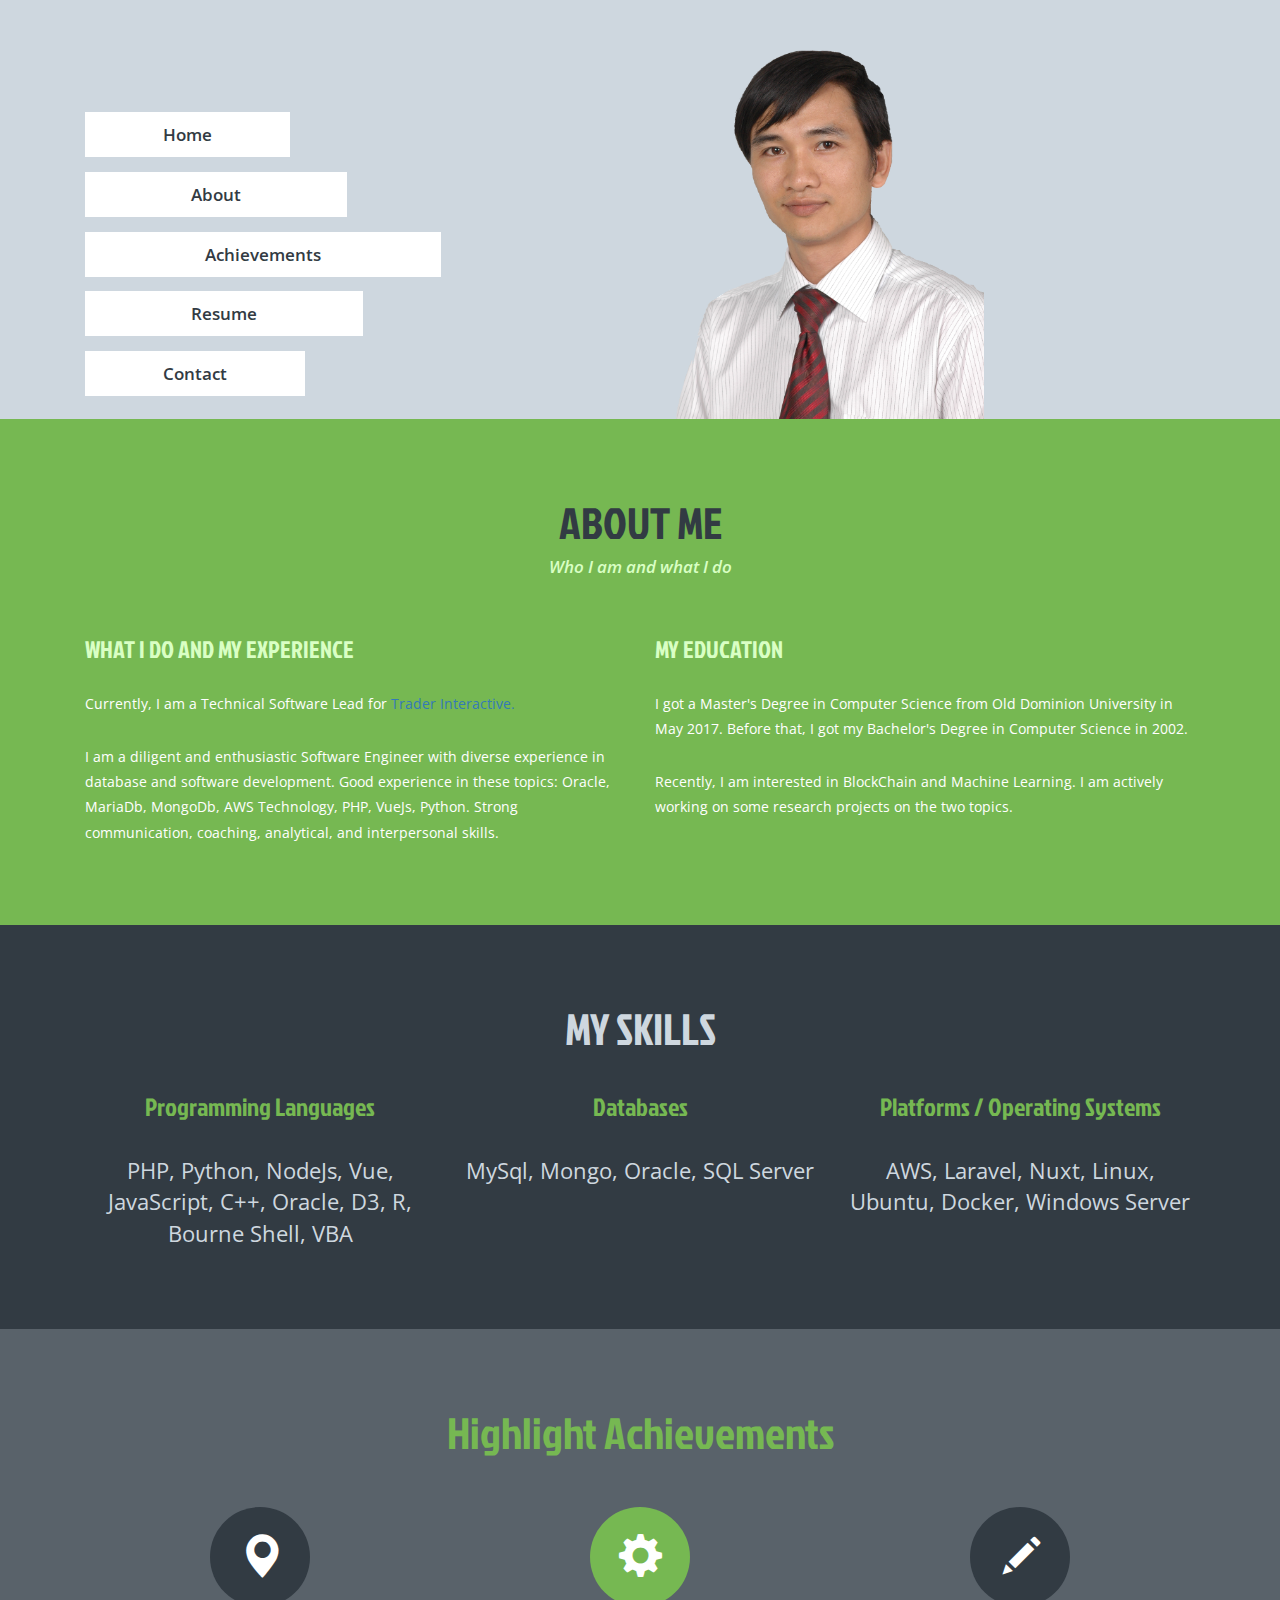
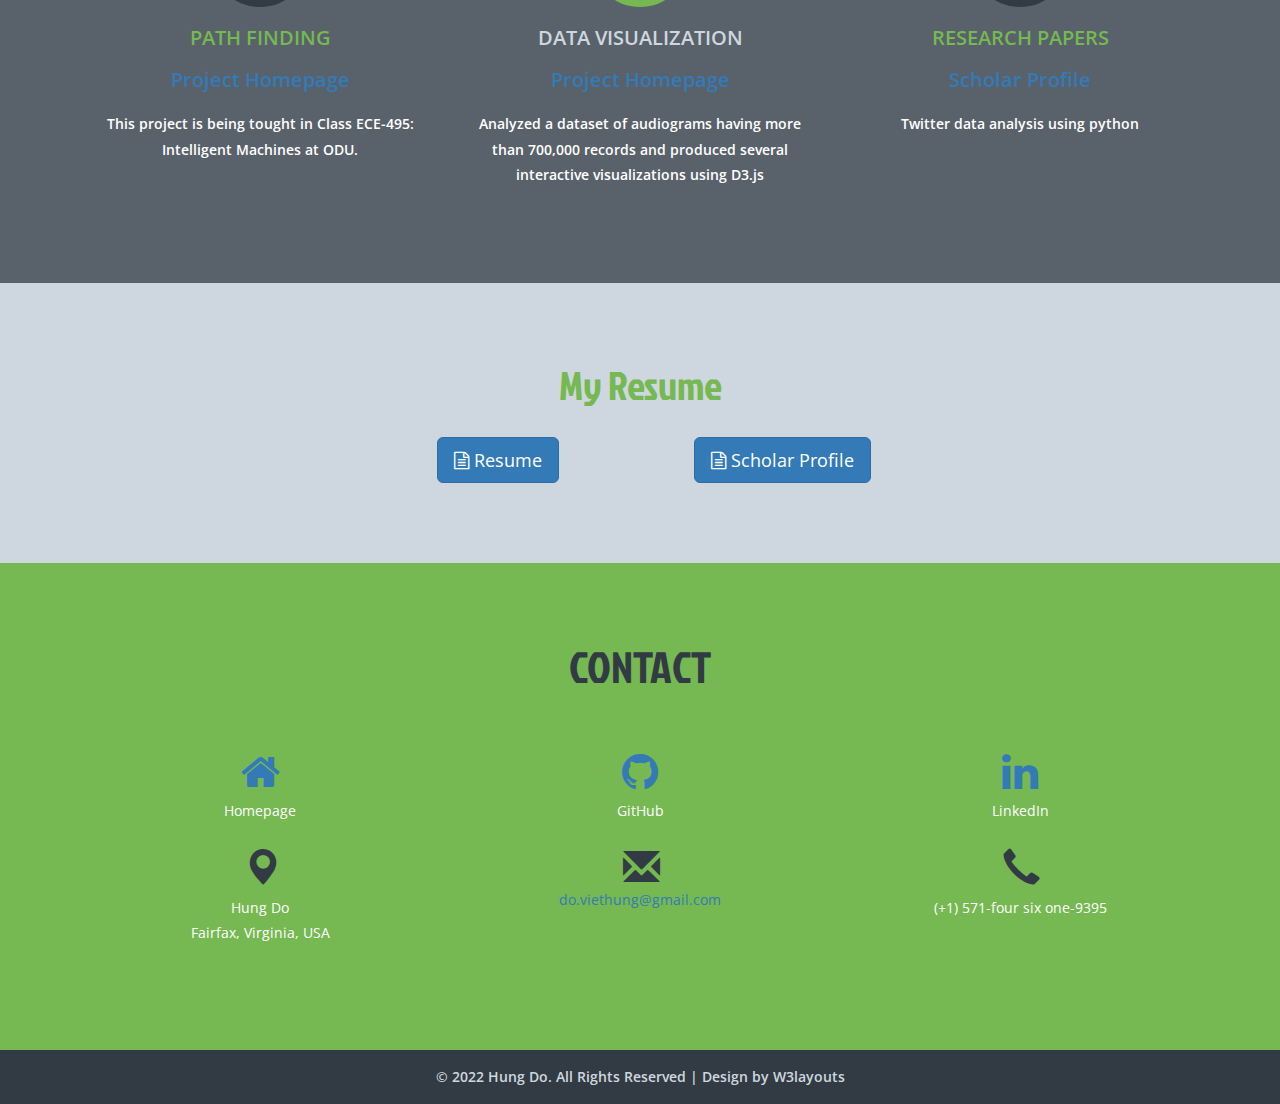
<file: index.html>
<!--
Author: W3layouts
Author URL: http://w3layouts.com
License: Creative Commons Attribution 3.0 Unported
License URL: http://creativecommons.org/licenses/by/3.0/
-->
<!DOCTYPE html>
<html>
<head>
	<meta name="msvalidate.01" content="E6979C4546B66E32DCF0E6ED31C07DB8" />
	<title>Hung Do Personal Homepage</title>
	<!--fonts-->
		<link href='//fonts.googleapis.com/css?family=Jockey+One' rel='stylesheet' type='text/css'>
		<link href='//fonts.googleapis.com/css?family=Open+Sans:300italic,400italic,600italic,700italic,800italic,400,300,600,700,800' rel='stylesheet' type='text/css'>
	<!--//fonts-->
			<link href="css/bootstrap.css" rel="stylesheet">
			<link href="css/font-awesome.min.css" rel="stylesheet">
			<link href="css/style.css" rel="stylesheet" type="text/css" media="all" />
	<!--for-mobile-apps-->
		<meta name="viewport" content="width=device-width, initial-scale=1">
		<meta http-equiv="Content-Type" content="text/html; charset=utf-8" />
		<meta name="keywords" content="Peak Responsive web template, Bootstrap Web Templates, Flat Web Templates, Andriod Compatible web template, 
		Smartphone Compatible web template, free webdesigns for Nokia, Samsung, LG, SonyErricsson, Motorola web design" />
		<script type="application/x-javascript"> addEventListener("load", function() { setTimeout(hideURLbar, 0); }, false); function hideURLbar(){ window.scrollTo(0,1); } </script>
	<!--//for-mobile-apps-->	
	<!--js-->
		<script type="text/javascript" src="js/jquery.min.js"></script>
		<script src="js/modernizr.custom.97074.js"></script>
	<!--js-->
	<!--start-smoth-scrolling-->
		<script type="text/javascript" src="js/move-top.js"></script>
		<script type="text/javascript" src="js/easing.js"></script>
		<script type="text/javascript">
			jQuery(document).ready(function($) {
				$(".scroll").click(function(event){		
					event.preventDefault();
					$('html,body').animate({scrollTop:$(this.hash).offset().top},1000);
				});
			});
		</script>
	<!--start-smoth-scrolling-->
</head>
<body>
<!--banner-->
<div id="home" class="banner">
	<div class="container">
		<div class="banner-grids">
			<div class="col-md-5 navigation">
				
				<div class="nav-right">
						<span class="menu"><img src="images/menu.png" alt="" /></span>
							<nav class="cl-effect-1">
								<ul class="nav1">
									<li><a class="scroll" href="#home">Home</a></li>
									<li><a class="scroll" href="#about">About</a></li>
									<li><a class="scroll" href="#Achievements">Achievements</a></li>
									<li><a class="scroll" href="#contact">Resume</a></li>
									<li><a class="scroll" href="#contact">Contact</a></li>
								</ul>
							</nav>
							<!-- script for menu -->
							<script> 
								$( "span.menu" ).click(function() {
								$( "ul.nav1" ).slideToggle( 300, function() {
								 // Animation complete.
								});
								});
							</script>
							<!-- //script for menu -->

				</div>
				<div class="clearfix"></div>
			</div>
			<div class="col-md-6 banner-image text-center">
				<img src="images/hungdo.png" alt=""/>
			</div>
			<div class="clearfix"></div>
		</div>
	</div>
</div>
<!-- //banner -->
<!-- about -->
<div id="about" class="about">
	<div class="container">
		<div class="about-info">
				<h3>ABOUT ME</h3>
				<h4>Who I am and what I do</h4>
		</div>
		<div class="about-grids">
		   	<div class="col-md-6 about-grid">
				   <h4>What I do and my experience</h4>
				   <p>Currently, I am a Technical Software Lead for 
						<a href="http://www.traderinteractive.com/">Trader Interactive.</a> 
				 	</p>
		   		<p>I am a diligent and enthusiastic Software Engineer with diverse experience in database and software development. 
					   Good experience in these topics: Oracle, MariaDb, MongoDb, AWS Technology, PHP, VueJs, Python. 
					   Strong communication, coaching, analytical, and interpersonal skills.</p>
		   	</div>
		   	<div class="col-md-6 about-grid">
		   		<h4>My Education</h4>
		   		<p>I got a Master's Degree in Computer Science from Old Dominion University in May 2017. 
					   Before that, I got my Bachelor's Degree in Computer Science in 2002.</p>
				<p>Recently, I am interested in BlockChain and Machine Learning. I am actively working on some research projects on the two topics.</p>
		   	</div>
		   	<div class="clearfix"> </div>
		</div>   
	</div>
</div>
<!-- //about -->
<!-- my skills -->
	<div class="our-skills">
		<div class="container">
			<div class="skill-info">
				<h2>MY SKILLS</h2>
			</div>
			
					<div class="col-md-4 skills-grid text-center skill-info">
						
						<h3>Programming Languages</h3>
						<p>PHP, Python, NodeJs, Vue, JavaScript, C++, Oracle, D3, R, Bourne Shell, VBA</p>
					</div>

					<div class="col-md-4 skills-grid text-center skill-info">
						
						<h3>Databases</h3>
						<p>MySql, Mongo, Oracle, SQL Server</p>
					</div>
					<div class="col-md-4 skills-grid text-center skill-info">
					
						<h3>Platforms / Operating Systems</h3><p> AWS, Laravel, Nuxt, Linux, Ubuntu, Docker, Windows Server</p>
					</div>
					
					<div class="clearfix"> </div>
				  
			
		</div>	
	</div>
<!-- //my skills -->

<!--services-->
<div id="Achievements" class="services">
	<div class="container">
		<div class="ser-head">
			<h3>Highlight Achievements</h3>
		</div>
		<div class="wel-grids">
			
			<div class="col-md-4 wel-grid btm-gre text-center">
				<div class="btm-clr">
					<figure class="icon">

						<span class="glyphicon glyphicon-map-marker" aria-hidden="true">
						</span>
					</figure>
					<h3>PATH FINDING</h3>
					<p class="get-info"><h3><a href="https://github.com/hungvietdo/Path-Finding" target="_blank">Project Homepage</a><h3>
					</p>
					<p>This project is being tought in Class ECE-495: Intelligent Machines at ODU. 
					</p>
					
				</div>
			</div>
			<div class="col-md-4 wel-grid text-center">
				<div class="btm-clr">
					<figure class="icon">
						<span class="glyphicon glyphicon-cog" aria-hidden="true"></span>
					</figure>
					<h3>DATA VISUALIZATION</h3>
					<p class="get-info"><h3><a href="" target="_blank">Project Homepage</a><h3>
					</p>
					<p> Analyzed a dataset of audiograms having more than 700,000 records and produced several interactive visualizations using D3.js</p>

				</div>
			</div>
			<div class="col-md-4 wel-grid btm-gre text-center">
				<div class="btm-clr">
					<figure class="icon">
						<span class="glyphicon glyphicon-pencil" aria-hidden="true"></span>
					</figure>
					<h3>RESEARCH PAPERS</h3>
					<p class="get-info"><h3><a href="https://scholar.google.com/citations?user=_G6XHUcAAAAJ&hl=en" target="_blank">Scholar Profile</a><h3>
					</p>
					<p> Twitter data analysis using python</p>
				</div>
			</div>
			<div class="clearfix"></div>
		</div>
	</div>
</div>
<!--//services-->
 
<!-- get-in -->
<div id="contact" class="get-in-touch">
	<div class="container">
		<div class="get-info text-center">
			<h3> My Resume</h3>
		</div>
		<div class="col-md-3  get-info text-center col-md-offset-3">
			<a href="https://docs.google.com/document/d/1TeL557psgma0zZsEPvLYZjx-8lsq8dbyMbO_ZvL8U50/edit?usp=sharing" target="_blank"><br>
			<button class="btn btn-lg btn-conf btn-primary"><i class="fa fa-file-text-o" style="font-size:35"></i> Resume</button>
			</a>

		</div>

		<div class="col-md-3  get-info text-center">	
			<!-- https://drive.google.com/file/d/0B5EUvnUxO9g3YVhpN3g5MmtWV0E/view?usp=sharing -->
			<!-- <a href="https://docs.google.com/document/d/1dw0vD_a4UhAlxkBkAbA4YxwzPUcN-ka0z6d8TbOY8_o/edit?usp=sharing" target="_blank"><br> -->
			<a href="https://scholar.google.com/citations?user=_G6XHUcAAAAJ&hl=en" target="_blank"><br>				
			<button class="btn btn-lg btn-conf btn-primary"><i class="fa fa-file-text-o" style="font-size:35"></i> Scholar Profile</button>
			</a>

		</div>
	</div>
	
</div>
<!-- //get-in -->
<!-- contact-us -->
<div class="contact-us">

	<div class="about-info">
				<h3>CONTACT</h3>
			
	</div>


	<div class="container">



			<div class="about-grids">

			<div class="col-md-4 contact-grid text-center">
			<a href="#">
				<i class="fa fa-home fa-3x" aria-hidden="true"></i>
				<p>Homepage</p>
			</a>
				
			</div>
			<div class="col-md-4 contact-grid text-center">
			<a href="https://github.com/hungvietdo" target="_blank">
				<i class="fa fa-github fa-3x" aria-hidden="true"></i>
				<p>GitHub</p>
			</a>
			</div>
			<div class="col-md-4 contact-grid text-center">
			<a href="https://www.linkedin.com/in/hung-do-70779230" target="_blank">
				<i class="fa fa-linkedin fa-3x" aria-hidden="true"></i>
				<p>LinkedIn</p>
			</a>
			</div>
			
			<!-- 
			<i class="fa fa-twitter fa-3x" aria-hidden="true"></i>
			
			<i class="fa fa-linkedin fa-3x" aria-hidden="true"></i> -->
			
			</div>

			<div class="about-grids">
			<div class="col-md-4 contact-grid text-center">

				<div class="point-icon"><span class="glyphicon glyphicon-map-marker" aria-hidden="true"></span>
				</div>
				<p>Hung Do<br>
				Fairfax, Virginia, USA</p>

			</div>
			<div class="col-md-4 contact-grid text-center">
				<div class="point-icon"><span class="glyphicon glyphicon-envelope" aria-hidden="true"></span></div>
				<a href="mailto:do.viethung@gmail.com">do.viethung@gmail.com</a></p>
			</div>
			<div class="col-md-4 contact-grid text-center">
				<div class="point-icon"><span class="glyphicon glyphicon-earphone" aria-hidden="true"></span></div>
				<p>(+1) 571-four six one-9395</p>
			</div>
			</div>

	 
	</div>
</div>
<!-- //contact-us -->
<!-- footer -->
<div class="copy-right">
	<div class="container">
		<p> &copy; 2022 Hung Do. All Rights Reserved | Design by  <a href="http://w3layouts.com/"> W3layouts</a></p>
	</div>
</div>
<!-- footer -->
<!-- smooth scrolling -->
	<script type="text/javascript">
		$(document).ready(function() {
		/*
			var defaults = {
			containerID: 'toTop', // fading element id
			containerHoverID: 'toTopHover', // fading element hover id
			scrollSpeed: 1200,
			easingType: 'linear' 
			};
		*/								
		$().UItoTop({ easingType: 'easeOutQuart' });
		});
	</script>
	<a href="#" id="toTop" style="display: block;"> <span id="toTopHover" style="opacity: 1;"> </span></a>
<!-- //smooth scrolling -->
</body>
</html>
</file>
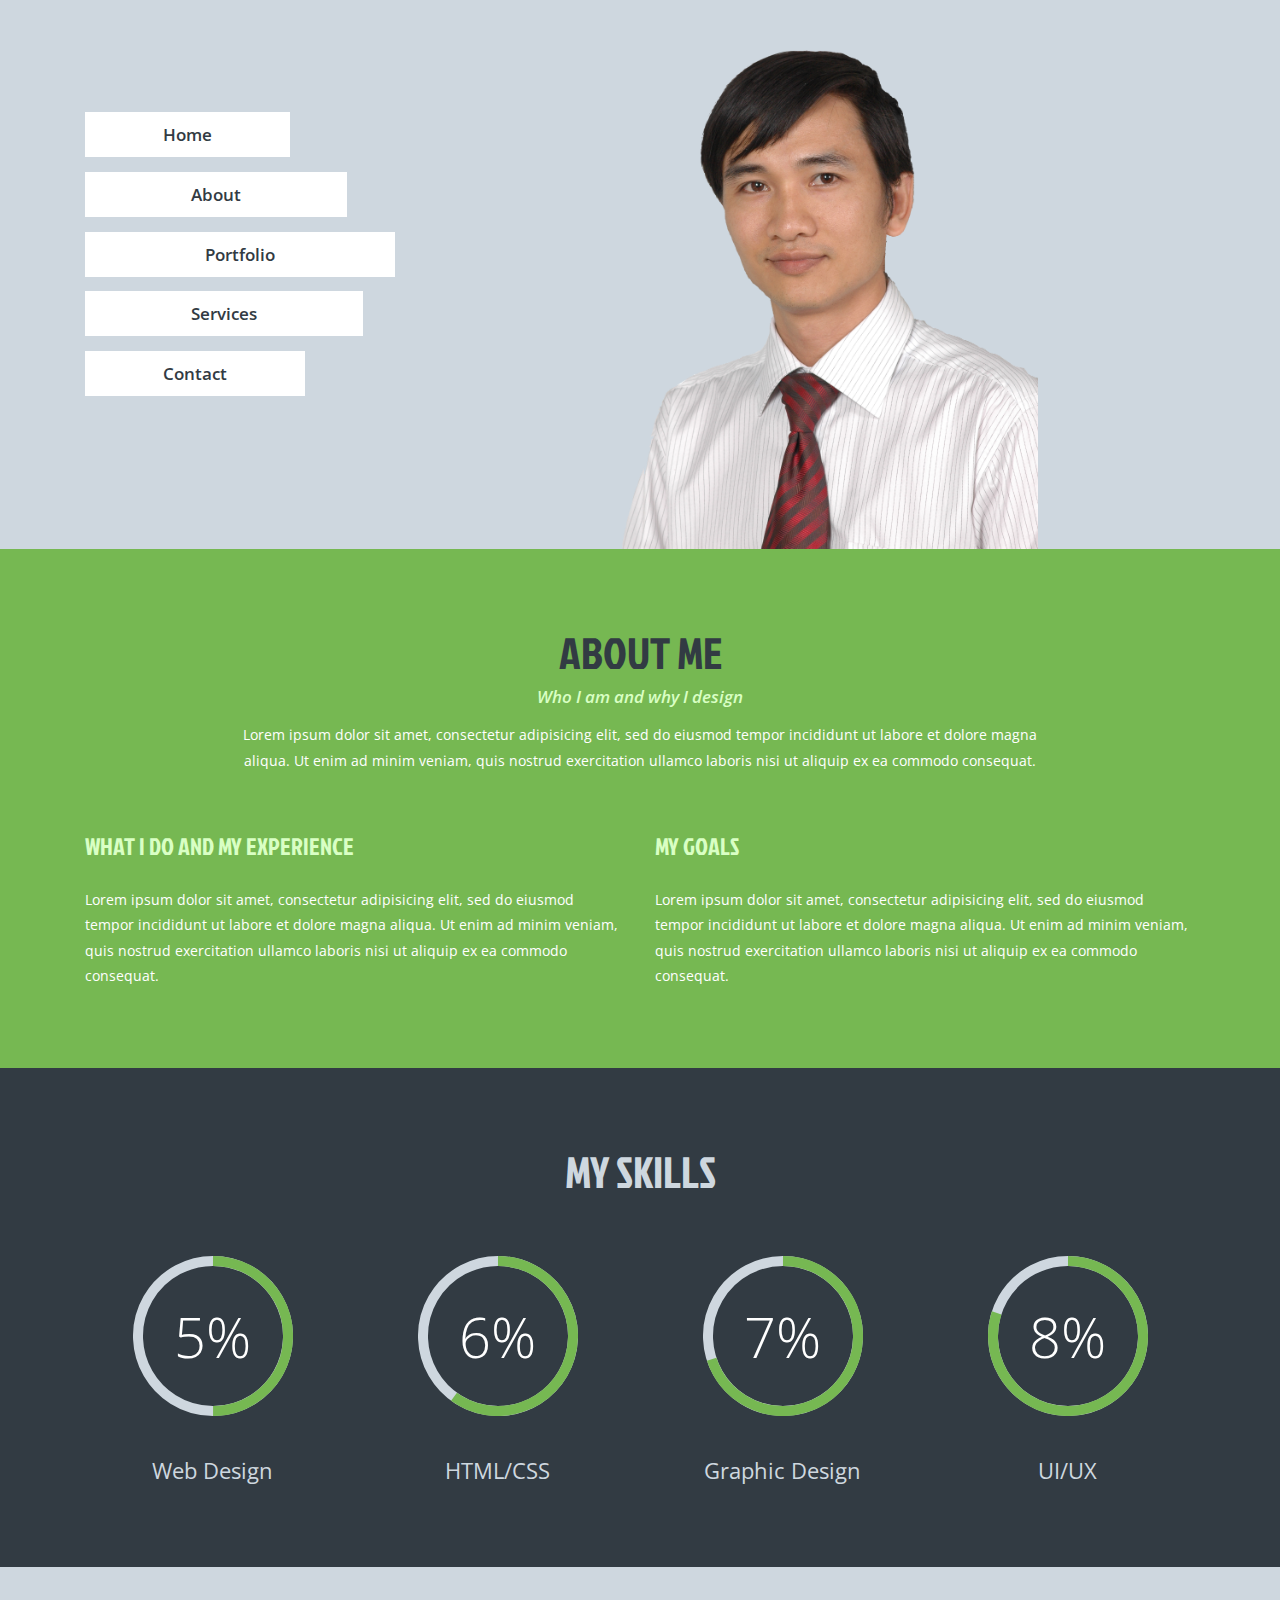
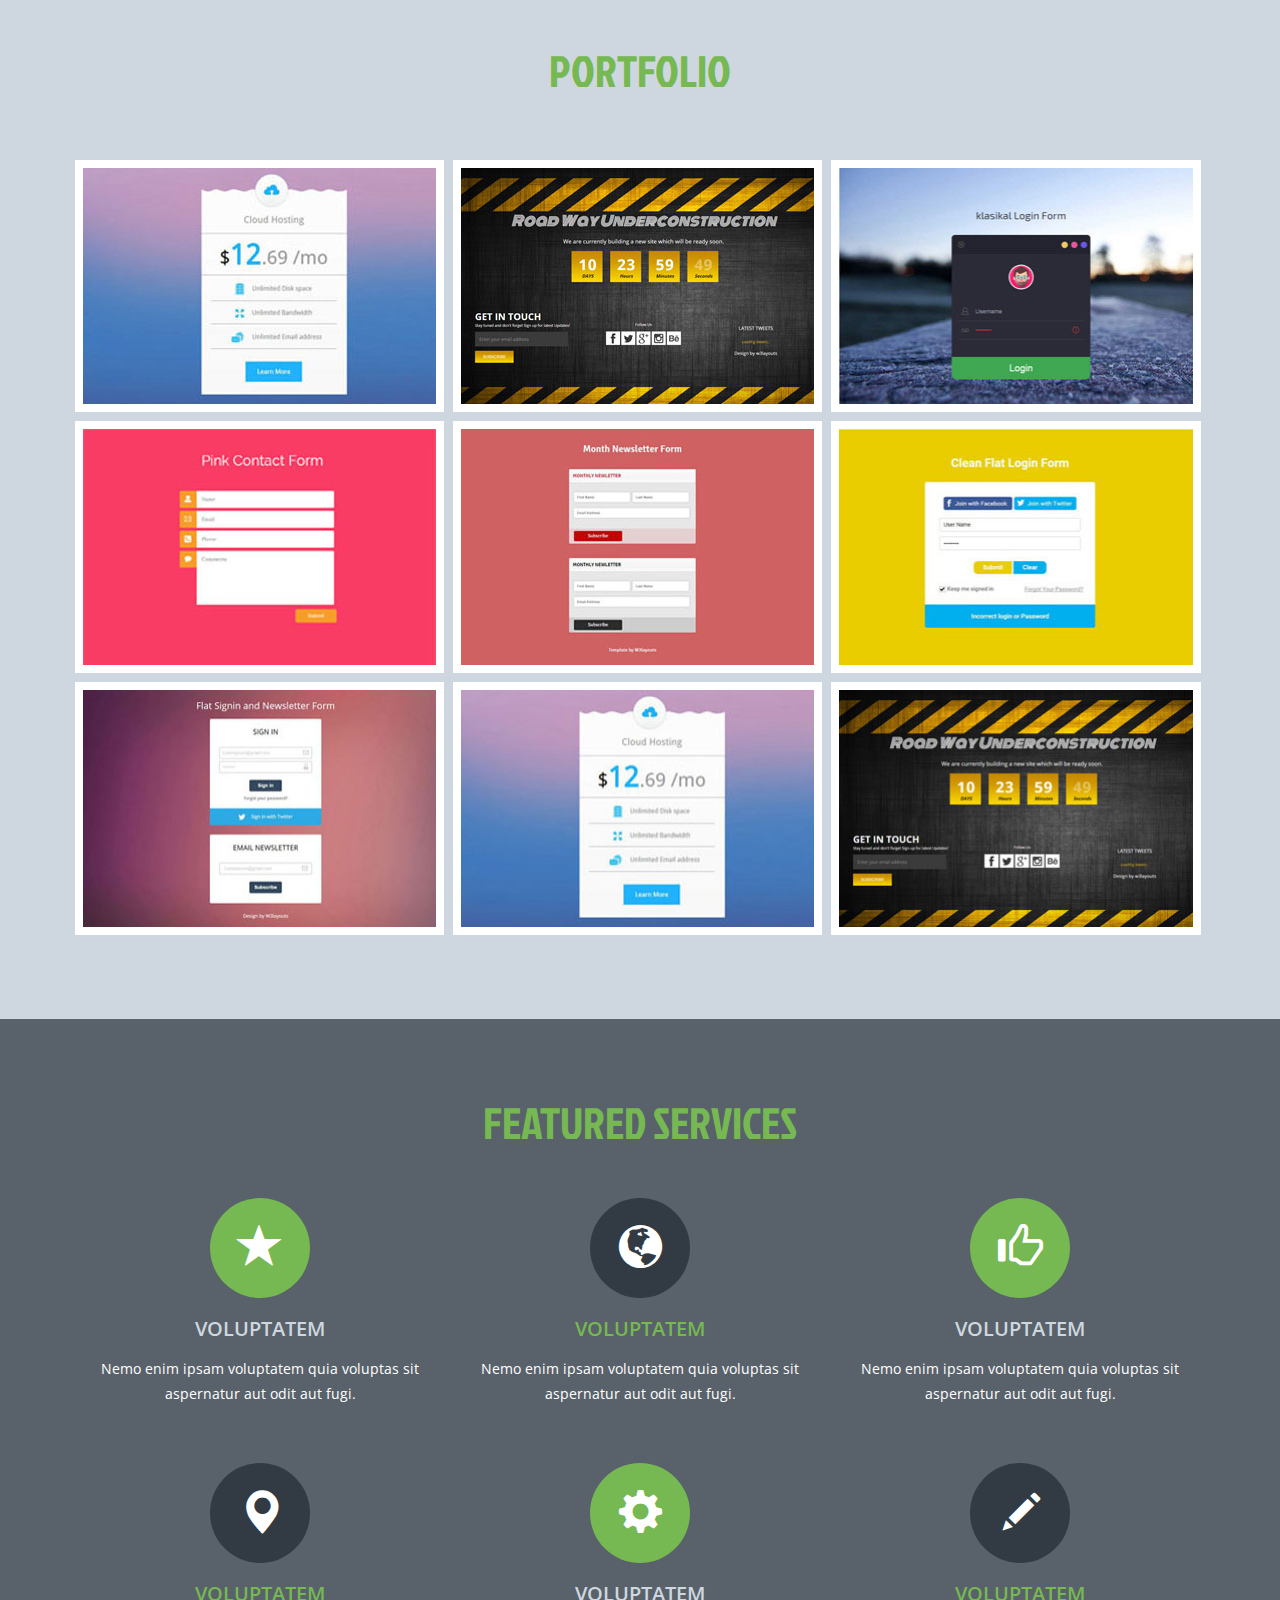
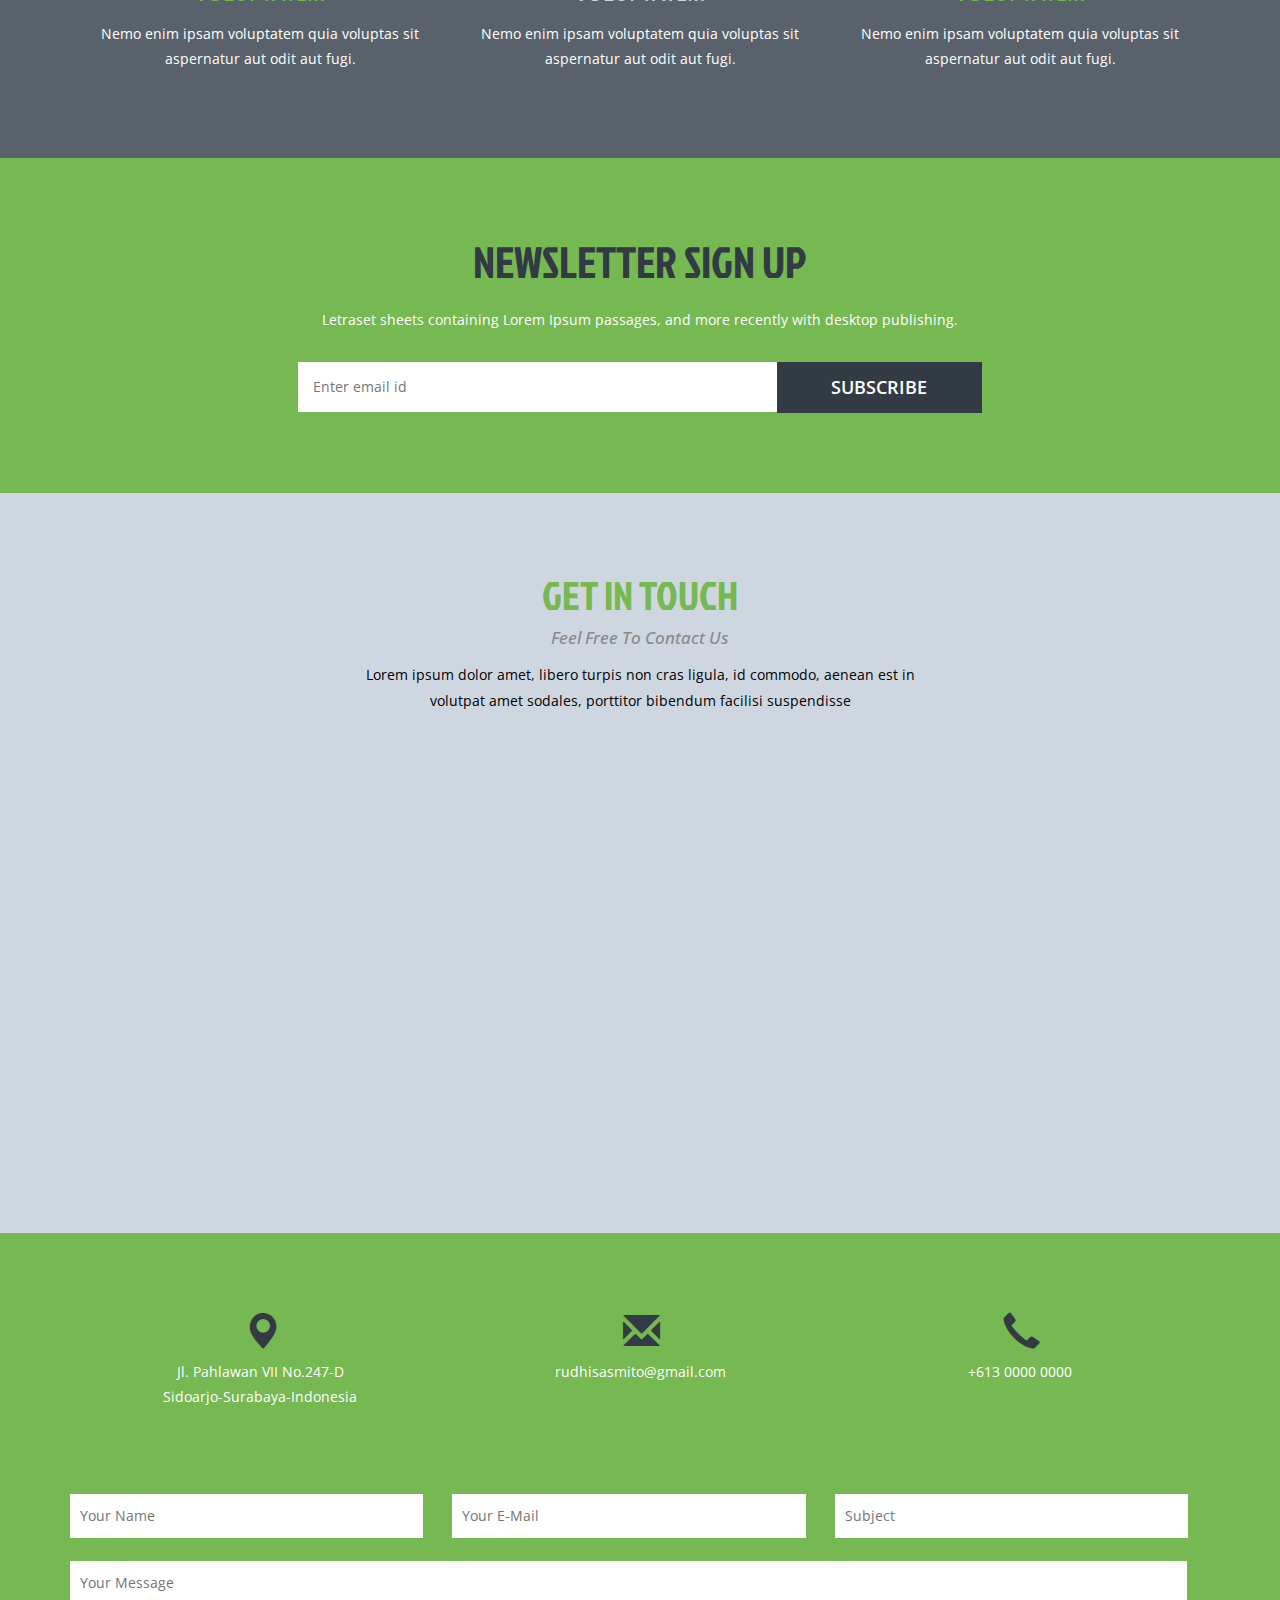
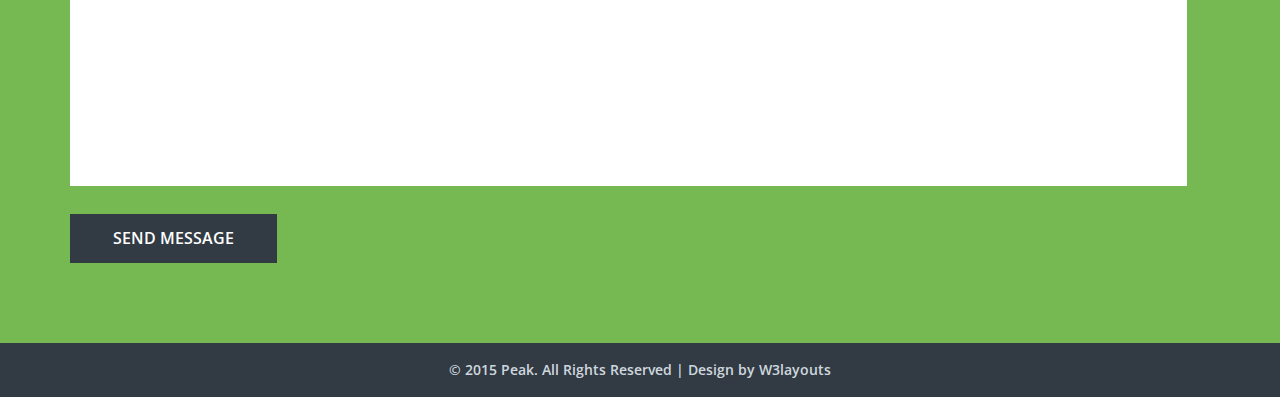
<file: index copy.html>
<!--
Author: W3layouts
Author URL: http://w3layouts.com
License: Creative Commons Attribution 3.0 Unported
License URL: http://creativecommons.org/licenses/by/3.0/
-->
<!DOCTYPE html>
<html>
<head>
	<title>Peak a Personal Portfolio Flat Bootstrap Responsive Website Template | Home :: w3layouts</title>
	<!--fonts-->
		<link href='//fonts.googleapis.com/css?family=Jockey+One' rel='stylesheet' type='text/css'>
		<link href='//fonts.googleapis.com/css?family=Open+Sans:300italic,400italic,600italic,700italic,800italic,400,300,600,700,800' rel='stylesheet' type='text/css'>
	<!--//fonts-->
			<link href="css/bootstrap.css" rel="stylesheet">
			<link href="css/style.css" rel="stylesheet" type="text/css" media="all" />
	<!--for-mobile-apps-->
		<meta name="viewport" content="width=device-width, initial-scale=1">
		<meta http-equiv="Content-Type" content="text/html; charset=utf-8" />
		<meta name="keywords" content="Peak Responsive web template, Bootstrap Web Templates, Flat Web Templates, Andriod Compatible web template, 
		Smartphone Compatible web template, free webdesigns for Nokia, Samsung, LG, SonyErricsson, Motorola web design" />
		<script type="application/x-javascript"> addEventListener("load", function() { setTimeout(hideURLbar, 0); }, false); function hideURLbar(){ window.scrollTo(0,1); } </script>
	<!--//for-mobile-apps-->	
	<!--js-->
		<script type="text/javascript" src="js/jquery.min.js"></script>
		<script src="js/modernizr.custom.97074.js"></script>
	<!--js-->
	<!--start-smoth-scrolling-->
		<script type="text/javascript" src="js/move-top.js"></script>
		<script type="text/javascript" src="js/easing.js"></script>
		<script type="text/javascript">
			jQuery(document).ready(function($) {
				$(".scroll").click(function(event){		
					event.preventDefault();
					$('html,body').animate({scrollTop:$(this.hash).offset().top},1000);
				});
			});
		</script>
	<!--start-smoth-scrolling-->
</head>
<body>
<!--banner-->
<div id="home" class="banner">
	<div class="container">
		<div class="banner-grids">
			<div class="col-md-4 navigation">
				
				<div class="nav-right">
						<span class="menu"><img src="images/menu.png" alt="" /></span>
							<nav class="cl-effect-1">
								<ul class="nav1">
									<li><a class="scroll" href="#home">Home</a></li>
									<li><a class="scroll" href="#about">About</a></li>
									<li><a class="scroll" href="#portfolio">Portfolio</a></li>
									<li><a class="scroll" href="#services">Services</a></li>
									<li><a class="scroll" href="#contact">Contact</a></li>
								</ul>
							</nav>
							<!-- script for menu -->
							<script> 
								$( "span.menu" ).click(function() {
								$( "ul.nav1" ).slideToggle( 300, function() {
								 // Animation complete.
								});
								});
							</script>
							<!-- //script for menu -->

				</div>
				<div class="clearfix"></div>
			</div>
			<div class="col-md-8 banner-image text-center">
				<img src="images/hungdo.png" alt=""/>
			</div>
			<div class="clearfix"></div>
		</div>
	</div>
</div>
<!-- //banner -->
<!-- about -->
<div id="about" class="about">
	<div class="container">
		<div class="about-info">
				<h3>ABOUT ME</h3>
				<h4>Who I am and why I design</h4>
				<p>Lorem ipsum dolor sit amet, consectetur adipisicing elit, sed do eiusmod tempor incididunt
				   ut labore et dolore magna aliqua. Ut enim ad minim veniam, quis nostrud exercitation
				   ullamco laboris nisi ut aliquip ex ea commodo consequat.</p>
		</div>
		<div class="about-grids">
		   	<div class="col-md-6 about-grid">
		   		<h4>What I do and my experience</h4>
		   		<p>Lorem ipsum dolor sit amet, consectetur adipisicing elit, sed do
                   eiusmod tempor incididunt ut labore et dolore magna aliqua. 
                   Ut enim ad minim veniam, quis nostrud exercitation
                   ullamco laboris nisi ut aliquip ex ea commodo consequat.</p>
		   	</div>
		   	<div class="col-md-6 about-grid">
		   		<h4>My goals</h4>
		   		<p>Lorem ipsum dolor sit amet, consectetur adipisicing elit, sed do
                   eiusmod tempor incididunt ut labore et dolore magna aliqua. 
                   Ut enim ad minim veniam, quis nostrud exercitation
                   ullamco laboris nisi ut aliquip ex ea commodo consequat.</p>
		   	</div>
		   	<div class="clearfix"> </div>
		</div>   
	</div>
</div>
<!-- //about -->
<!-- my skills -->
	<div class="our-skills">
		<div class="container">
			<div class="skill-info">
				<h2>MY SKILLS</h2>
			</div>
			<div class="skill-grids">
					<div class="col-md-3 skills-grid text-center">
						<div class="circle" id="circles-1"></div>
						<p>Web Design</p>
					</div>
					<div class="col-md-3 skills-grid text-center">
						<div class="circle" id="circles-2"></div>
						<p>HTML/CSS</p>
					</div>
					<div class="col-md-3 skills-grid text-center">
						<div class="circle" id="circles-3"></div>
						<p>Graphic Design</p>
					</div>
					<div class="col-md-3 skills-grid text-center">
						<div class="circle" id="circles-4"></div>
						<p>UI/UX</p>
					</div>
					<div class="clearfix"> </div>
				 <script type="text/javascript" src="js/circles.js"></script>
					         <script>
								var colors = [
										['#ced7df', '#76b852'], ['#ced7df', '#76b852'], ['#ced7df', '#76b852'], ['#ced7df', '#76b852']
									];
								for (var i = 1; i <= 5; i++) {
									var child = document.getElementById('circles-' + i),
										percentage = 40 + (i * 10);
										
									Circles.create({
										id:         child.id,
										percentage: percentage,
										radius:     80,
										width:      10,
										number:   	percentage / 10,
										text:       '%',
										colors:     colors[i - 1]
									});
								}
						
				</script>
			</div>
		</div>	
	</div>
<!-- //my skills -->
<div id="portfolio" class="gallery">
		<div class="container">
				<script src="js/jquery.chocolat.js"></script>
			<link rel="stylesheet" href="css/chocolat.css" type="text/css" media="screen" charset="utf-8">
			<!--light-box-files -->
			<script type="text/javascript" charset="utf-8">
			$(function() {
				$('.gallery a').Chocolat();
			});
			</script>
			<h3>PORTFOLIO</h3>
			<section>
				<ul id="da-thumbs" class="da-thumbs">
					<li>
						<a href="images/a1.jpg" rel="title" class="b-link-stripe b-animate-go  thickbox">
							<img src="images/a1.jpg" alt="" />
							<div>
								<h5>VIEW</h5>
							</div>
						</a>
					</li>
					<li>
						<a href="images/a2.jpg" rel="title" class="b-link-stripe b-animate-go  thickbox">
							<img src="images/a2.jpg" alt="" />
							<div>
								<h5>VIEW</h5>
							</div>
						</a>
					</li>
					<li>
						<a href="images/a3.jpg" rel="title" class="b-link-stripe b-animate-go  thickbox">
							<img src="images/a3.jpg" alt="" />
							<div>
								<h5>VIEW</h5>
								
							</div>
						</a>
					</li>
					<li>
						<a href="images/a4.jpg" rel="title" class="b-link-stripe b-animate-go  thickbox">
							<img src="images/a4.jpg" alt="" />
							<div>
								<h5>VIEW</h5>
								
							</div>
						</a>
					</li>
					<li>	
						<a href="images/a5.jpg" rel="title" class="b-link-stripe b-animate-go  thickbox">
							<img src="images/a5.jpg" alt="" />
							<div>
								<h5>VIEW</h5>
								
							</div>
						</a>
					</li>
					<li>
						<a href="images/a6.jpg" rel="title" class="b-link-stripe b-animate-go  thickbox">
							<img src="images/a6.jpg" alt="" />
							<div>
								<h5>VIEW</h5>
								
							</div>
						</a>
					</li>
					<li>
						<a href="images/a7.jpg" rel="title" class="b-link-stripe b-animate-go  thickbox">
							<img src="images/a7.jpg" alt="" />
							<div>
								<h5>VIEW</h5>
								
							</div>
						</a>
					</li>
					<li>
						<a href="images/a1.jpg" rel="title" class="b-link-stripe b-animate-go  thickbox">
							<img src="images/a1.jpg" alt="" />
							<div>
								<h5>VIEW</h5>
								
							</div>
						</a>
					</li>
					<li>
						<a href="images/a2.jpg" rel="title" class="b-link-stripe b-animate-go  thickbox">
							<img src="images/a2.jpg" alt="" />
							<div>
								<h5>VIEW</h5>
								
							</div>
						</a>
					</li>
					<div class="clearfix"> </div>
				</ul>
			</section>
				<script type="text/javascript" src="js/jquery.hoverdir.js"></script>	
				<script type="text/javascript">
					$(function() {
						$(' #da-thumbs > li ').each( function() { $(this).hoverdir(); } );
					});
				</script>
        </div>	
</div>
<!--//gallery-->
<!--services-->
<div id="services" class="services">
	<div class="container">
		<div class="ser-head">
			<h3>FEATURED SERVICES</h3>
		</div>
		<div class="wel-grids">
			<div class="col-md-4 wel-grid text-center">
				<div class="btm-clr">
					<figure class="icon">
						<span class="glyphicon glyphicon-star" aria-hidden="true"></span>
					</figure>
					<h3>VOLUPTATEM</h3>
					<p> Nemo enim ipsam voluptatem
					quia voluptas sit aspernatur aut
					odit aut fugi.</p>
				</div>
			</div>
			<div class="col-md-4 wel-grid btm-gre text-center">
				<div class="btm-clr">
					<figure class="icon">
						<span class="glyphicon glyphicon-globe" aria-hidden="true"></span>
					</figure>
					<h3>VOLUPTATEM</h3>
					<p> Nemo enim ipsam voluptatem
					quia voluptas sit aspernatur aut
					odit aut fugi.</p>
				</div>
			</div>
			<div class="col-md-4 wel-grid text-center">
				<div class="btm-clr">
					<figure class="icon">
						<span class="glyphicon glyphicon-thumbs-up" aria-hidden="true"></span>
					</figure>
					<h3>VOLUPTATEM</h3>
					<p> Nemo enim ipsam voluptatem
					quia voluptas sit aspernatur aut
					odit aut fugi.</p>
				</div>
			</div>
			<div class="col-md-4 wel-grid btm-gre text-center">
				<div class="btm-clr">
					<figure class="icon">
						<span class="glyphicon glyphicon-map-marker" aria-hidden="true"></span>
					</figure>
					<h3>VOLUPTATEM</h3>
					<p> Nemo enim ipsam voluptatem
					quia voluptas sit aspernatur aut
					odit aut fugi.</p>
				</div>
			</div>
			<div class="col-md-4 wel-grid text-center">
				<div class="btm-clr">
					<figure class="icon">
						<span class="glyphicon glyphicon-cog" aria-hidden="true"></span>
					</figure>
					<h3>VOLUPTATEM</h3>
					<p> Nemo enim ipsam voluptatem
					quia voluptas sit aspernatur aut
					odit aut fugi.</p>
				</div>
			</div>
			<div class="col-md-4 wel-grid btm-gre text-center">
				<div class="btm-clr">
					<figure class="icon">
						<span class="glyphicon glyphicon-pencil" aria-hidden="true"></span>
					</figure>
					<h3>VOLUPTATEM</h3>
					<p> Nemo enim ipsam voluptatem
					quia voluptas sit aspernatur aut
					odit aut fugi.</p>
				</div>
			</div>
			<div class="clearfix"></div>
		</div>
	</div>
</div>
<!--//services-->
<!--news-->
<div class="news">
	<div class="container">
		<h3>NEWSLETTER SIGN UP</h3>
		<p> Letraset sheets containing Lorem Ipsum passages, and more recently with desktop publishing. </p>
		<div class="na-m">
			<div class="name">
				<form>
					<input type="text" placeholder="Enter email id" required="">
				</form>
			</div>
			<div class="button">
				<form>
					<input type="submit" value="Subscribe">
				</form>
			</div>
			<div class="clearfix"> </div>
		</div>
	</div>
</div>
<!--//news-->
<!-- get-in -->
<div id="contact" class="get-in-touch">
	<div class="container">
		<div class="get-info text-center">
			<h3>GET IN TOUCH</h3>
			<h4><i>Feel Free To Contact Us</i></h4>
			<p>Lorem ipsum dolor amet, libero turpis non cras ligula, id commodo, aenean est in volutpat amet sodales, porttitor bibendum facilisi suspendisse</p>
		</div>
	</div>
	<div class="map">
		<iframe src="https://www.google.com/maps/embed?pb=!1m10!1m8!1m3!1d2482.432383990807!2d0.028213999961443994!3d51.52362882484525!3m2!1i1024!2i768!4f13.1!5e0!3m2!1sen!2sin!4v1423469959819" frameborder="0" style="border:0"></iframe>
	</div>
</div>
<!-- //get-in -->
<!-- contact-us -->
<div class="contact-us">
	<div class="container">
		<div class="contact-grids">
			<div class="col-md-4 contact-grid text-center">
				<div class="point-icon"><span class="glyphicon glyphicon-map-marker" aria-hidden="true"></span></div>
				<p>Jl. Pahlawan VII No.247-D Sidoarjo-Surabaya-Indonesia</p>
			</div>
			<div class="col-md-4 contact-grid text-center">
				<div class="point-icon"><span class="glyphicon glyphicon-envelope" aria-hidden="true"></span></div>
				<p><a href="mailto:info@example.com">rudhisasmito@gmail.com</a></p>
			</div>
			<div class="col-md-4 contact-grid text-center">
				<div class="point-icon"><span class="glyphicon glyphicon-earphone" aria-hidden="true"></span></div>
				<p>+613 0000 0000</p>
			</div>
			<div class="clearfix"></div>
		</div>
		<div class="contact-info">
			<form>
				<input type="text" placeholder="Your Name" required>
				<input type="text" placeholder="Your E-Mail" required>
				<input type="text" placeholder="Subject" required>
				<textarea placeholder="Your Message" required></textarea>
				<input type="submit" value="SEND MESSAGE">
			</form>
		</div>
	</div>
</div>
<!-- //contact-us -->
<!-- footer -->
<div class="copy-right">
	<div class="container">
		<p> &copy; 2015 Peak. All Rights Reserved | Design by  <a href="http://w3layouts.com/"> W3layouts</a></p>
	</div>
</div>
<!-- footer -->
<!-- smooth scrolling -->
	<script type="text/javascript">
		$(document).ready(function() {
		/*
			var defaults = {
			containerID: 'toTop', // fading element id
			containerHoverID: 'toTopHover', // fading element hover id
			scrollSpeed: 1200,
			easingType: 'linear' 
			};
		*/								
		$().UItoTop({ easingType: 'easeOutQuart' });
		});
	</script>
	<a href="#" id="toTop" style="display: block;"> <span id="toTopHover" style="opacity: 1;"> </span></a>
<!-- //smooth scrolling -->
</body>
</html>
</file>
<file: css/style.css>
/*Author: W3layouts
Author URL: http://w3layouts.com
License: Creative Commons Attribution 3.0 Unported
License URL: http://creativecommons.org/licenses/by/3.0/
--*/
body{
	margin:0;
	padding:0;
	background:#fff;
	font-family: 'Open Sans', sans-serif !important;
 }
body a{
	transition:0.5s all;
	-webkit-transition:0.5s all;
	-moz-transition:0.5s all;
	-o-transition:0.5s all;
	-ms-transition:0.5s all;
}
h1,h2,h3,h4,h5,h6{
	margin:0;			   
}
p{
	margin:0;
}
ul{
margin:0;
padding:0;
}
.icon-color{
	color: white;
}
/*-- banner --*/
.banner{
background:#ced7df;
}
/*-- menu --*/
.nav-right span{
	display:none;
	}
/*-- //menu --*/
.banner-grids{
margin-top:50px;
}
.navigation {
  padding-top: 18px;
}
.nav-right ul {
  padding: 0;
  margin: 38px 0 0 0;
}
.nav-right ul li{
display:block;
  line-height: 4.2em;
}
.nav-right ul li a {
  color: #323b43;
  margin: 0px 0px;
  font-size: 17px;
  padding: 11px 104px;
  background: #fff;
  font-weight: 600;
  text-decoration: none;
}
.nav-left a {
  font-size: 11em;
  font-weight: 600;
 color: #23232b;
  text-transform: uppercase;
  text-decoration: none;
font-family: 'Jockey One', sans-serif;
}
.nav-right ul li:nth-child(2) a {
  padding: 11px 90px;
}
.nav-right ul li:nth-child(1) a {
  padding: 11px 62px;
}
.nav-right ul li:nth-child(4) a {
  padding: 11px 90px;
}
.nav-right ul li:nth-child(5) a {
  padding: 11px 62px;
}
.nav-right ul li a:hover{
	color:#323b43;
	transition:.5s all;
	-webkit-transition:.5s all;
	-moz-transition:.5s all;
	-o-transition:.5s all;
	-ms-transition:.5s all;
	}

/*-- //banner --*/
/*-- effect for nav --*/
.cl-effect-1 a::before,
.cl-effect-1 a::after {
	display: inline-block;
	opacity: 0;
	-webkit-transition: -webkit-transform 0.3s, opacity 0.2s;
	-moz-transition: -moz-transform 0.3s, opacity 0.2s;
	transition: transform 0.3s, opacity 0.2s;
}

.cl-effect-1 a::before {
	margin-right: 10px;
	content: '[';
	-webkit-transform: translateX(20px);
	-moz-transform: translateX(20px);
	transform: translateX(20px);
}

.cl-effect-1 a::after {
	margin-left: 10px;
	content: ']';
	-webkit-transform: translateX(-20px);
	-moz-transform: translateX(-20px);
	transform: translateX(-20px);
}

.cl-effect-1 a:hover::before,
.cl-effect-1 a:hover::after,
.cl-effect-1 a:focus::before,
.cl-effect-1 a:focus::after {
	opacity: 1;
	-webkit-transform: translateX(0px);
	-moz-transform: translateX(0px);
	transform: translateX(0px);
}
/*-- //effect --*/
/*-- my skills --*/
/*--- circles --*/
.our-skills{
background:#323b43;
padding:80px 0;
}
.circles-text-wrp {
	font-size: 30px;
	color: #fff;
	font-weight: 300;
	}
/*--- //circles --*/
.skill-grids {
  margin-top: 60px;
}
.skills-grid p{
	margin: 34px 0 0 0;
	font-size: 22px;
	color: #ced7df;
	}
.skill-info h2{
font-family: 'Jockey One', sans-serif;
	margin: 0 0 40px 0;
	color: #ced7df;
	font-size: 44px;
	text-align:center;
	font-weight:400;
	}

.skill-info h3{
  font-family: 'Jockey One', sans-serif;
  margin: 0;
  color: #76b852;
  font-size: 25px;
  text-align: center;
  font-weight: 400;
		}
/*-- //my skills --*/
/*-- gallery --*/
div#portfolio {
  background: #ced7df;
  padding: 80px 0;
}
.da-thumbs {
	list-style: none;
	position: relative;
	margin: 0;
	padding: 0;
}
.da-thumbs li {
  float: left;
  margin: 0.4%;
  background:#fff;
  padding: 8px;
  position: relative;
  width: 32.4%;
}
.da-thumbs li a,
.da-thumbs li a img {
  display: block;
  position: relative;
  width: 100%;
}
.da-thumbs li a {
	overflow: hidden;
}
.da-thumbs li a div {
  position: absolute;
  background:#ced7df;
  width: 100%;
  height: 100%;
}
.da-thumbs li a div  h5 {
  font-family: 'Jockey One', sans-serif;
  color: #323b43;
  font-size: 24px;
  margin: 4.2em 0 0 0;
  text-align: center;
}
/*--//gallery--*/
.gallery h3{
  font-family: 'Jockey One', sans-serif;
  margin: 0;
  color: #76b852;
  font-size: 44px;
  text-align: center;
  font-weight: 400;
  }
ul#da-thumbs {
  margin-top: 60px;
}
.banner-image img{
width:57%;
}

/* Kumya */
.link--kumya {
	font-size: 6.5em;
	overflow: hidden;
	line-height: 1;
	
	color:#4eacff;
}

.link--kumya:hover {
	color: #fff;
}

.link--kumya::after {
	content: '';
	position: absolute;
	top: 0;
	right: 0;
	z-index: -1;
	background: #242424;
	-webkit-transform: translate3d(101%,0,0);
	transform: translate3d(101%,0,0);
	-webkit-transition: -webkit-transform 0.5s;
	transition: transform 0.5s;
	-webkit-transition-timing-function: cubic-bezier(0.7,0,0.3,1);
	transition-timing-function: cubic-bezier(0.7,0,0.3,1);
}

.link--kumya:hover::after {
	-webkit-transform: translate3d(0,0,0);
	transform: translate3d(0,0,0);
}

.link--kumya span {
	display: block;
	position: relative;
}

.link--kumya span::before {
	content: attr(data-letters);
	position: absolute;
	color:#4eacff;
	left: 0;
	overflow: hidden;
	white-space: nowrap;
	width: 0%;
	-webkit-transition: width 0.5s;
	transition: width 0.5s;
	-webkit-transition-timing-function: cubic-bezier(0.7,0,0.3,1);
	transition-timing-function: cubic-bezier(0.7,0,0.3,1);
}

.link--kumya:hover span::before {
	width: 100%;
}
/*--about--*/
.about-grids {
  margin-top: 60px;
}
.about {
  background:#76b852;
  padding: 80px 0;
}
.about-info h3 {
  font-family: 'Jockey One', sans-serif;
  margin: 0;
  color:#323b43;
  font-size: 44px;
  text-align: center;
  font-weight: 400;
}
.about-info h4 {
  text-align: center;
  font-size: 17px;
  color:#d9ffc4;
  font-weight: 600;
  margin: 10px 0 16px 0;
  font-style: italic;
}
.about-info p {
  text-align: center;
  font-size: 14px;
  color: #fff;
  width: 71%;
  margin: 0 auto;
  line-height: 1.8em;
}
.about-grid h4{
  font-family: 'Jockey One', sans-serif;
  text-align: left;
  color: #d9ffc4;
  font-size: 24px;
  text-transform: uppercase;
}
.about-grid p{
  text-align: left;
  color: #fff;
  font-size: 14px;
  line-height: 1.8em;
  padding: 2em 0 0 0;
}
/*--/about--*/
/*--services--*/
.services{
background:#59626a;
padding:80px 0;
}
.ser-head h3{
  font-family: 'Jockey One', sans-serif;
  margin: 0;
  color: #76b852;
  font-size: 44px;
  text-align: center;
  font-weight: 400;
}
.wel-grids{
margin-top:50px;
}
.wel-grid .icon {
  width: 100px;
  height: 100px;
  border-radius: 50%;
  background:#76b852;
  margin: 0 auto;
  text-align: center;
  position: relative;	
}
.btm-clr .glyphicon-star,.btm-clr .glyphicon-cog,.btm-clr .glyphicon-map-marker,.btm-clr .glyphicon-thumbs-up,.btm-clr .glyphicon-globe {
  z-index: 9999;
  top: 27px;
  left: 0px;
  font-size: 45px;
  color: #fff;
}
.btm-clr .glyphicon-pencil{
   z-index: 9999;
  top: 31px;
  left: 1px;
  font-size: 37px;
  color: #fff; 
 }
.wel-grid .icon img {
  padding: 23px 0 0 0;
  position: relative;
  z-index: 100;
  transition: all 0.3s ease 0s;
}
.wel-grid .icon:before {
  content: '';
  width: 100%;
  height: 100%;
  border-radius: 50%;
  background:#323b43;
  position: absolute;
  top: 0;
  left: 0;
  z-index: 10;
  -webkit-transform: scale(0);
  -moz-transform: scale(0);
  -ms-transform: scale(0);
  -o-transform: scale(0);
  transform: scale(0);
  transition: all 0.3s ease 0s;
}
.wel-grid:hover .icon img {
  -webkit-transform: scale(0.9);
  -moz-transform: scale(0.9);
  -ms-transform: scale(0.9);
  -o-transform: scale(0.9);
  transform: scale(0.9);
}
.wel-grid:hover .icon:before {
  -webkit-transform: scale(1);
  -moz-transform: scale(1);
  -ms-transform: scale(1);
  -o-transform: scale(1);
  transform: scale(1);
}
.wel-grid.btm-gre  .icon {
  width: 100px;
  height: 100px;
  border-radius: 50%;
  background: #323b43;
  margin: 0 auto;
  text-align: center;
  position: relative;	
}
.wel-grid.btm-gre .icon:before {
  content: '';
  width: 100%;
  height: 100%;
  border-radius: 50%;
  background:#76b852;
  position: absolute;
  top: 0;
  left: 0;
  z-index: 10;
  -webkit-transform: scale(0);
  -moz-transform: scale(0);
  -ms-transform: scale(0);
  -o-transform: scale(0);
  transform: scale(0);
  transition: all 0.3s ease 0s;
}
.wel-grid.btm-gre:hover .icon img {
  -webkit-transform: scale(0.9);
  -moz-transform: scale(0.9);
  -ms-transform: scale(0.9);
  -o-transform: scale(0.9);
  transform: scale(0.9);
}
.wel-grid.btm-gre:hover .icon:before {
  -webkit-transform: scale(1);
  -moz-transform: scale(1);
  -ms-transform: scale(1);
  -o-transform: scale(1);
  transform: scale(1);
}
.wel-grid h3{
  margin: 20px 0 16px 0;
  font-size: 20px;
  color: #ced7df;
  font-weight: 600;
}
.wel-grid.btm-gre h3{
color:#76b852 !important;
}
.wel-grid p {
  font-size: 14px;
  margin: 7px 0;
  color:#fff;
  line-height: 1.8em;
}
.wel-grid:nth-child(4),.wel-grid:nth-child(5),.wel-grid:nth-child(6){
margin-top:50px;
}
/*--//services--*/
/*--news--*/
.news{
background:#76b852;
padding:80px 0;
}
.news form input[type="text"] {
  width: 100%;
  color: #898888;
  outline: none;
  font-size: 14px;
  padding: 15px 15px;
  border: none;
  -webkit-appearance: none;
}
.news form input[type="submit"] {
  background: #323b43;
  padding: 13px 10px 12px 10px;
  margin-top: 0px;
  color: #fff;
  font-size: 18px;
  text-transform:uppercase;
  font-weight: 600;
  display: block;
  outline: none;
  border: none;
  width: 100%;
  	transition:0.5s all;
	-webkit-transition:0.5s all;
	-moz-transition:0.5s all;
	-o-transition:0.5s all;
	-ms-transition:0.5s all;
}
.news form input[type="submit"]:hover{
color:#76b852;  
}
.button {
  float: right;
  width: 30%;
}
.name {
  float: left;
  width: 70%;
}
.na-m {
  width: 60%;
  margin: 0 auto;
}
.news h3 {
  font-family: 'Jockey One', sans-serif;
  margin: 0;
  color:#323B43;
  font-size: 44px;
  text-align: center;
  font-weight: 400;
}
.news p {
text-align:center;
  font-size: 14px;
  color: #fff;
  line-height: 1.8em;
  margin: 20px 0 30px 0;
}
/*--//news--*/
/*-- get-in --*/
.get-in-touch{
  background: #ced7df;
		padding:80px 0;
		}
.get-info h3{
  font-family: 'Jockey One', sans-serif;
  margin: 0 0 10px 0;
  color: #76b852;
  font-size: 40px;
  text-align: center;
  font-weight: 400;
		}
.get-info h4{
	margin:12px 0;
	color:#898989;
	font-size: 17px;
	}
.get-info p{
line-height:1.8em;
	color: #000;
	margin: 15px auto 45px auto;
	width: 50%;
	font-size: 14px;
	text-align: center;
		}
.map iframe{
	width:100%;
	height:390px;
	}
.contact-us{
  background:#76b852;
	padding: 80px 0 80px 0;
	}
.contact-grid p{
	color: #fff;
  margin: 5px auto 25px auto;
	width: 61%;
	font-size: 14px;
  line-height: 1.8em;
	}
.contact-grid p a{
	color: #fff;
	text-decoration:none;
	}
.contact-grid p a:hover{
	color: #323b43;
	}
.contact-info {
	margin-top: 60px;
	}
.contact-info input[type="text"]{
	width: 31%;
}
.contact-info input[type="text"]:nth-child(3){
margin-right:0;
}
.contact-info input[type="text"],.contact-info textarea{
background:#ffffff;
border:none;
	color: #c9c9c9;
	margin: 0 25px 23px 0;
	padding: 12px 10px;
	outline: none;
	}
.contact-info textarea{
margin-right:0;
	width: 98%;
	resize: none;
	height: 225px;
	}
.contact-info input[type=submit] {
color: #fff;
  padding: 13px 43px;
  font-size: 16px;
  cursor: pointer;
  font-weight: 600;
  background: #323b43;
  border: none;
	}
.contact-info input[type=submit]:hover {
	background:#ced7df;
	color: #323b43;
	transition: .5s all;
	-webkit-transition: .5s all;
	-o-transition: .5s all;
	-ms-transition: .5s all;
	-moz-transition: .5s all;	
	}
.point-icon .glyphicon-map-marker,.point-icon .glyphicon-envelope,.point-icon .glyphicon-earphone{
   z-index: 9999;
  top: 0px;
  left: 1px;
  font-size: 37px;
  color: #323b43; 
 }
/*-- get-in --*/
/*-- copy --*/
.copy-right{
background:#323b43;
padding:17px 0;
}
.copy-right p{
text-align:center;
margin:0 0 0px 0;
font-size:14px;
color: #ced7df;
font-weight:600;
}
.copy-right p a{
text-decoration:none;
color: #ced7df;
}
.copy-right p a:hover{
color:#76b852;
}
/*-- copy --*/
/*-- to-top --*/
#toTop {
	display: none;
	text-decoration: none;
	position: fixed;
	bottom: 52px;
	right: 1%;
	overflow: hidden;
	z-index: 999; 
	width: 32px;
	height: 32px;
	border: none;
	text-indent: 100%;
	background: url("../images/arr.png") no-repeat 0px 0px;
}
#toTopHover {
	width: 32px;
	height: 32px;
	display: block;
	overflow: hidden;
	float: right;
	opacity: 0;
	-moz-opacity: 0;
	filter: alpha(opacity=0);
}
/*-- //to-top --*/
/*-- responsive media queries --*/
@media (max-width: 1024px){
	.nav-left a {
	  font-size: 8em;
	  }
	.nav-right ul li a {
	  font-size: 15px;
	  padding: 10px 70px;
	  }
	.nav-right ul {
	  margin: 27px 0 0 0;
	}
	.nav-right ul li {
	  line-height: 3.8em;
	}
	.nav-right ul li:nth-child(2) a ,.nav-right ul li:nth-child(4) a {
	  padding: 10px 55px;
	}
	.nav-right ul li:nth-child(1) a,.nav-right ul li:nth-child(5) a {
	  padding: 10px 45px;
	}
	.about,.our-skills,div#portfolio,.services,.news,.get-in-touch,.contact-us {
	  padding: 60px 0;
	}
	.about-info p {
	  width: 82%;
	  }
	.about-grids,ul#da-thumbs,.wel-grids,.contact-info,.skill-grids {
	  margin-top: 45px;
	}
	.about-info h3 ,.skill-info h2,.gallery h3,.ser-head h3,.news h3,.get-info h3{
	  font-size: 40px;
	  }
	.about-grid h4 {
	  font-size: 22px;
	  }
	.about-grid p {
	  padding: 1.5em 0 0 0;
	}
	.circles-text-wrp {
	  font-size: 40px !important;
	  }
	.da-thumbs li a div h5 {
	  margin: 3.5em 0 0 0;
	  }
	.na-m {
	  width: 57%;
	  }
	.news form input[type="text"] {
	  padding: 11px 15px;
	  }
	.news form input[type="submit"] {
	  padding: 9px 10px 8px 10px;
	  }
	.get-info p {
	  width: 57%;
	  }
	.map iframe {
	  height: 300px;
	}
	.contact-grid p {
	  width: 68%;
	  }
	.contact-info input[type="text"], .contact-info textarea {
	  padding: 10px 10px;
	  }
	.contact-info textarea {
	  width: 100%;
	  height: 192px;
	}
	.contact-info input[type="text"] {
	  width: 32%;
	}
	.contact-info input[type="text"], .contact-info textarea {
	  margin: 0 15px 23px 0;
	}
	.contact-info input[type=submit] {
	  padding: 10px 17px;
	  }
	.skills-grid p {
	  margin: 25px 0 0 0;
	  font-size: 19px;
	  }
}
@media (max-width: 800px){
	.navigation {
	  float: left;
	  width: 30%;
	}
	.banner-image {
	  float: left;
	  width: 70%;
	}
	.banner-image img {
	  width: 65%;
	}
	.banner-grids {
	  margin-top: 35px;
	}
	.nav-left a {
	  font-size: 7em;
	}
	.nav-right ul li a {
	  font-size: 14px;
	  padding: 8px 47px;
	}
	.nav-right ul li:nth-child(2) a ,.nav-right ul li:nth-child(4) a {
	  padding: 8px 37px;
	}
	.nav-right ul li:nth-child(1) a,.nav-right ul li:nth-child(5) a {
	  padding: 8px 27px;
	}
	.nav-right ul li {
	  line-height: 3.5em;
	}
	.nav-right ul {
	  margin: 23px 0 0 0;
	}
	.about, .our-skills, div#portfolio, .services, .news, .get-in-touch, .contact-us {
	  padding: 50px 0;
	}
	.about-info h3, .skill-info h2, .gallery h3, .ser-head h3, .news h3, .get-info h3 {
	  font-size: 35px;
	}
	.about-info h4 {
	  font-size: 15px;
	  }
	.about-info p,.about-grid p,.wel-grid p ,.news p,.get-info p,.contact-grid p{
	  font-size: 13px;
	  }
	.about-info p {
	  width: 95%;
	}
	.about-grid {
	  float: left;
	  width: 50%;
	}
	.about-grid p {
	  padding: 1em 0 0 0;
	}
	.about-grids, ul#da-thumbs, .wel-grids, .contact-info {
	  margin-top: 30px;
	}
	.skills-grid {
	  padding: 0 10px;
	  float: left;
	  width: 25%;
	}
	.skills-grid p {
	  margin: 13px 0 0 0;
	  font-size: 16px;
	}
	.da-thumbs li a div h5 {
	  margin: 2.8em 0 0 0;
	}
	.da-thumbs li a div h5 {
	  font-size: 22px;
	  }
	.wel-grid {
	  float: left;
	  width: 33.3%;
	}
	.wel-grid h3 {
	  font-size: 18px;
	  }
	.wel-grid .icon,.wel-grid.btm-gre .icon {
	  width: 87px;
	  height: 87px;
	  }
	.btm-clr .glyphicon-star, .btm-clr .glyphicon-cog, .btm-clr .glyphicon-map-marker, .btm-clr .glyphicon-thumbs-up, .btm-clr .glyphicon-globe {
	  font-size: 35px;
	  }
	  .btm-clr .glyphicon-pencil {
		  top: 26px;
		  left: 1px;
		  font-size: 32px;
		  }
	.wel-grid h3 {
	  margin: 16px 0 10px 0;
	  }
	.wel-grid:nth-child(4), .wel-grid:nth-child(5), .wel-grid:nth-child(6) {
	  margin-top: 35px;
	}
	.news form input[type="submit"] {
	  padding: 8px 10px 8px 10px;
	  font-size: 16px;
	  }
	.news form input[type="text"] {
	  padding: 9px 15px;
	}
	.get-info p {
	  width: 66%;
	}
	.get-info p {
	  margin: 11px auto 30px auto;
	  }
	.get-info h4 {
	  font-size: 15px;
	}
	.get-info h4 {
	  margin: 9px 0;
	  }
	.map iframe {
	  height: 250px;
	}
	.contact-grid.text-center {
	  float: left;
	  width: 33.3%;
	}
	.contact-grid p {
	  width: 100%;
	}
	.contact-info input[type="text"], .contact-info textarea {
	font-size:13px;
	  padding: 8px 10px;
	  margin: 0 10px 20px 0;
	}
	.contact-info textarea {
	  height: 158px;
	}
	.contact-info input[type=submit] {
	  font-size: 14px;
	  padding: 8px 9px;
	}
	.copy-right p {
	font-size: 13px;
	}
}
@media (max-width: 768px){
	.navigation {
	  float: left;
	  width: 30%;
	}
	.banner-image {
	  float: left;
	  width: 70%;
	}
	.banner-image img {
	  width: 65%;
	}
	.banner-grids {
	  margin-top: 35px;
	}
	.nav-left a {
	  font-size: 7em;
	}
	.nav-right ul li a {
	  font-size: 14px;
	  padding: 8px 47px;
	}
	.nav-right ul li:nth-child(2) a ,.nav-right ul li:nth-child(4) a {
	  padding: 8px 37px;
	}
	.nav-right ul li:nth-child(1) a,.nav-right ul li:nth-child(5) a {
	  padding: 8px 27px;
	}
	.nav-right ul li {
	  line-height: 3.5em;
	}
	.nav-right ul {
	  margin: 23px 0 0 0;
	}
	.about, .our-skills, div#portfolio, .services, .news, .get-in-touch, .contact-us {
	  padding: 50px 0;
	}
	.about-info h3, .skill-info h2, .gallery h3, .ser-head h3, .news h3, .get-info h3 {
	  font-size: 35px;
	}
	.about-info h4 {
	  font-size: 15px;
	  }
	.about-info p,.about-grid p,.wel-grid p ,.news p,.get-info p,.contact-grid p{
	  font-size: 13px;
	  }
	.about-info p {
	  width: 95%;
	}
	.about-grid {
	  float: left;
	  width: 50%;
	}
	.about-grid p {
	  padding: 1em 0 0 0;
	}
	.about-grids, ul#da-thumbs, .wel-grids, .contact-info {
	  margin-top: 30px;
	}
	.skills-grid {
	  padding: 0 10px;
	  float: left;
	  width: 25%;
	}
	.skills-grid p {
	  margin: 13px 0 0 0;
	  font-size: 16px;
	}
	.da-thumbs li a div h5 {
	  margin: 2.8em 0 0 0;
	}
	.da-thumbs li a div h5 {
	  font-size: 22px;
	  }
	.wel-grid {
	  float: left;
	  width: 33.3%;
	}
	.wel-grid h3 {
	  font-size: 18px;
	  }
	.wel-grid .icon,.wel-grid.btm-gre .icon {
	  width: 87px;
	  height: 87px;
	  }
	.btm-clr .glyphicon-star, .btm-clr .glyphicon-cog, .btm-clr .glyphicon-map-marker, .btm-clr .glyphicon-thumbs-up, .btm-clr .glyphicon-globe {
	  font-size: 35px;
	  }
	.wel-grid h3 {
	  margin: 16px 0 10px 0;
	  }
	.wel-grid:nth-child(4), .wel-grid:nth-child(5), .wel-grid:nth-child(6) {
	  margin-top: 35px;
	}
	.news form input[type="submit"] {
	  padding: 8px 10px 8px 10px;
	  font-size: 16px;
	  }
	.news form input[type="text"] {
	  padding: 9px 15px;
	}
	.get-info p {
	  width: 66%;
	}
	.get-info p {
	  margin: 11px auto 30px auto;
	  }
	.get-info h4 {
	  font-size: 15px;
	}
	.get-info h4 {
	  margin: 9px 0;
	  }
	.map iframe {
	  height: 250px;
	}

	.contact-grid.text-center {
	  float: left;
	  width: 33.3%;
	}
	.contact-grid p {
	  width: 100%;
	}
	.contact-info input[type="text"], .contact-info textarea {
	font-size:13px;
	  padding: 8px 10px;
	  margin: 0 10px 20px 0;
	}
	.contact-info textarea {
	  height: 158px;
	}
	.contact-info input[type=submit] {
	  font-size: 14px;
	  padding: 8px 9px;
	}
	.copy-right p {
	font-size: 13px;
	}
	.btm-clr .glyphicon-pencil {
	top: 26px;
	left: 1px;
	font-size: 32px;
	}
}
@media (max-width: 640px){
	.nav-left a {
	  font-size: 5.5em;
	}
	.navigation {
	  padding-top: 0;
	}
	.nav-right ul {
	  margin: 19px 0 0 0;
	}
	.nav-right ul li a {
	  font-size: 13px;
	  padding: 8px 30px;
	}
	.nav-right ul li:nth-child(2) a ,.nav-right ul li:nth-child(4) a {
	  padding: 8px 20px;
	}
	.nav-right ul li:nth-child(1) a,.nav-right ul li:nth-child(5) a {
	  padding: 8px 10px;
	}
	.nav-right ul li {
	  line-height: 3.2em;
	}
	.about, .our-skills, div#portfolio, .services, .news, .get-in-touch, .contact-us {
	  padding: 45px 0;
	}
	.about-info p {
	  width: 100%;
	}
	.skills-grid {
	  width: 50%;
	}
	.skills-grid:nth-child(3),.skills-grid:nth-child(4)  {
	margin:30px 0;
	}
	.da-thumbs li a div h5 {
	  margin: 2.1em 0 0 0;
	}
	.wel-grid p {
	  margin: 0px 0;
	  }
	.wel-grid h3 {
	  font-size: 17px;
	}
	.about-info h3, .skill-info h2, .gallery h3, .ser-head h3, .news h3, .get-info h3 {
	  font-size: 30px;
	}
	.news form input[type="submit"] {
	  padding: 8px 10px 8px 10px;
	  font-size: 14px;
	}
	.na-m {
	  width: 61%;
	}
	.news form input[type="submit"] {
	  padding: 9px 10px 9px 10px;
	  }
	.get-info h4 {
	  font-size: 13px;
	}
	.get-info p {
	  width: 80%;
	}
	.get-info p {
	  margin: 10px auto 25px auto;
	}
	.map iframe {
	  height: 210px;
	}
	.point-icon .glyphicon-map-marker, .point-icon .glyphicon-envelope, .point-icon .glyphicon-earphone {
	  font-size: 28px;
	  }
	.contact-grid p {
	  margin: 9px auto 0 auto;
	  }
	.contact-grid{
	  padding: 0 10px;
	}
	.contact-info input[type="text"], .contact-info textarea {
	  margin: 0px 8px 16px 0;
	}
	.contact-info textarea {
	  height: 146px;
	}
	.contact-info input[type=submit] {
	  font-size: 13px;
	}
	.wel-grid {
	  padding: 0 10px;
	}
	.wel-grid h3 {
	  margin: 14px 0 10px 0;
	}
	.about-grid h4 {
	  font-size: 20px;
	}
}
@media (max-width: 480px){
	.about-info h3, .skill-info h2, .gallery h3, .ser-head h3, .news h3, .get-info h3 {
	  font-size: 26px;
	}
	.about-info h4 {
	  margin: 10px 0 11px 0;
	  }
	.about-grid {
	  float: left;
	  width: 100%;
	  padding: 0;
	}
	.about-grids, ul#da-thumbs, .wel-grids, .contact-info {
	  margin-top: 22px;
	}
	.about-grid:nth-child(2) {
	  margin-top: 25px;
	}
	.about-grid h4 {
	  font-size: 19px;
	}
	.skills-grid p {
	  font-size: 15px;
	}
	.da-thumbs li a div h5 {
	  font-size: 19px;
	}
	.da-thumbs li a div h5 {
	  margin: 1.8em 0 0 0;
	}
	.wel-grid {
	  float: left;
	  width: 50%;
	}
	.wel-grid:nth-child(4), .wel-grid:nth-child(5), .wel-grid:nth-child(6),.wel-grid:nth-child(3) {
	  margin-top: 35px;
	}
	.na-m {
	  width: 83%;
	}
	.get-info p {
	  width: 100%;
	}
	.contact-grid p {
	  font-size: 12px;
	}
	.contact-info input[type="text"] {
	  width: 100%;
	}
	.contact-info input[type="text"], .contact-info textarea {
	  margin: 0px 0px 16px 0;
	}
	.contact-info textarea {
	  height: 123px;
	}
	.navigation {
	  padding: 0 10px;
	}
	.nav-left a {
	  font-size: 4em;
	}
	.nav-right ul {
	  margin: 10px 0 0 0;
	}
	.banner-image img {
	  width: 81%;
	}
	.nav-right ul li a {
	  padding: 8px 11px;
	}
	.nav-right ul li:nth-child(2) a ,.nav-right ul li:nth-child(4) a {
	  padding: 8px 7px;
	}
	.nav-right ul li:nth-child(1) a,.nav-right ul li:nth-child(5) a {
	  padding: 8px 4px;
	}
	
}
@media (max-width: 320px){
.navigation {
padding:0;
  width: 100%;
  text-align: center;
}
	span.menu img{
	width:98%;
	}
	span.menu {
	   display: block;
	  cursor: pointer;
	  position: relative;
	  text-align: right;
  width: 100%;
  margin: 0px 0 0px 0px;
	}
	ul.nav1{
		display:none;
		background:#ced7df;
		}
	.nav-right ul.nav1 li {
		display: inline-block;
		text-align: center;
		margin: 0;
		width: 100%;
		padding: 0px 0;
		}
	.nav-right ul {
		  background:#ced7df;
		  position: absolute;
			padding: 0px 0;
		  margin: 0;
		  top:44px;
		  left: 0%;
		  width: 100%;
		  z-index: 999;
		  width: 100%;
		}
	.nav-right ul li a {
		  display:block;
		  margin:0px 0;
		}

	.nav-right {
	   width: 12%;
	  margin: 6px 0 0 0;
	  float: right;
	}
	.nav-right ul li {
	  line-height: 1.5em;
	}
	.banner-grids {
	  margin-top: 20px;
	}
	.nav-left a {
	  font-size: 3em;
	}
	.nav-left {
	  width: 29.2%;
	  float:left;
	}
	.banner-image img {
	  width: 55%;
	}
	.banner-image {
	  margin-top: 30px;
	padding:0;
	  width: 100%;
	}
	.about, .our-skills, div#portfolio, .services, .news, .get-in-touch, .contact-us {
	  padding: 35px 0;
	}
	.about-info h3, .skill-info h2, .gallery h3, .ser-head h3, .news h3, .get-info h3 {
	  font-size: 24px;
	}
	.about-grid h4 {
	  font-size: 17px;
	}
	.skills-grid {
	  width: 100%;
	  padding: 0;
	}
	.skills-grid:nth-child(3), .skills-grid:nth-child(4) ,.skills-grid:nth-child(2){
	  margin: 30px 0 0 0;
	}
	.da-thumbs li {
	  width: 49%;
	}
	.da-thumbs li a div h5 {
	  margin: 1.6em 0 0 0;
	}
	.wel-grid {
	  float: left;
	  width: 100%;
	}
	.wel-grid:nth-child(4), .wel-grid:nth-child(5), .wel-grid:nth-child(6), .wel-grid:nth-child(3),.wel-grid:nth-child(2) {
	  margin-top: 35px;
	}
	.news p {
	  margin: 12px 0 20px 0;
	}
	.na-m {
	  width: 100%;
	}
	.name {
	  float: left;
	  width: 61%;
	}
	.button {
	  float: right;
	  width: 39%;
	}
	.map iframe {
	  height: 170px;
	}
	.contact-grid {
	  float: left;
	  width: 100% !important;
	  padding: 0;
	}
	.contact-grid:nth-child(2){
	margin:30px 0;
	}
	.contact-grid p {
	  font-size: 13px;
	}
.da-thumbs li {
  padding: 5px;
  }
}
/*-- //responsive media queries --*/
</file>
<file: css/chocolat.css>
body{
	margin:0;
	padding:0;
}
#Choco_overlay{
	background: #E9F2F5 !important;
	position: fixed;
	top: 0;
	left: 0;
	z-index: 1000;
	width: 100%;
	height: 100%;
	display:none;
	padding:0;
	margin:0;
}
#Choco_content{
	display:none;
	width:800px;
	height:600px;
	z-index:1001;
	position:fixed;
	left:50%;
	top:50%;
	margin-left:-400px;
	margin-top:-300px;
	border-top:1px solid transparent;/*Yes, adjust image perfectly at the center of a box, don't know why.*/
}
#Choco_left_arrow{
	float:left;
	background-image:url(../images/left.png)!important;
	background-position:12%;
	left:-20%;
}
#Choco_right_arrow{
	float:right;
	background-image:url(../images/right.png)!important;
	background-position:88%;
	left:20%;
}
.Choco_arrows{
	background-repeat:no-repeat;
	display:none;
	position:relative;
	cursor:pointer;
	width:49%;
	top:-100%;
	height:100%;
	margin-top:-30px;
}
#Choco_container_photo{
	text-align:center;
	width:800px;
	height:600px;
	/*background:url(../images/ajax-loader.gif) center center no-repeat;*/
}
#Choco_container_description{
	padding:0;
	height:26px;
	width:100%;
	color:#FFFFFF;
	font-family:Tahoma;
	clear:both;
	position:relative;
	font-size:12px;
	margin-top:-5px;
	overflow:hidden;
	visibility:hidden;
}
#Choco_container_title{
	float:left;
	padding:5px;
}
#Choco_container_via{
	padding:5px;
	float:right;
}
#Choco_container_via a{
	color:gray;
}
#Choco_container_via a:hover{
	color:white;
	background:gray;
}
#Choco_close{
	width:30px;
	height:25px;
	background-image:url(../images/close.png)!important;
	background-repeat:no-repeat;
	z-index:1002;
	cursor:pointer;
	margin: 0px 0px 15px 0px;
	display:none;
}
#Choco_loading{
	width:9px;
	height:11px;
	background-image:url(../images/loading.gif);
	background-repeat:no-repeat;
	z-index:1002;
	cursor:pointer;
	float:right;
	margin-top:-20px;
	display:none;
}
#Choco_bigImage{
	display:none;
	position:relative;
	width:100%;
	height:100%;
	margin-top:-5px;
}
</file>
